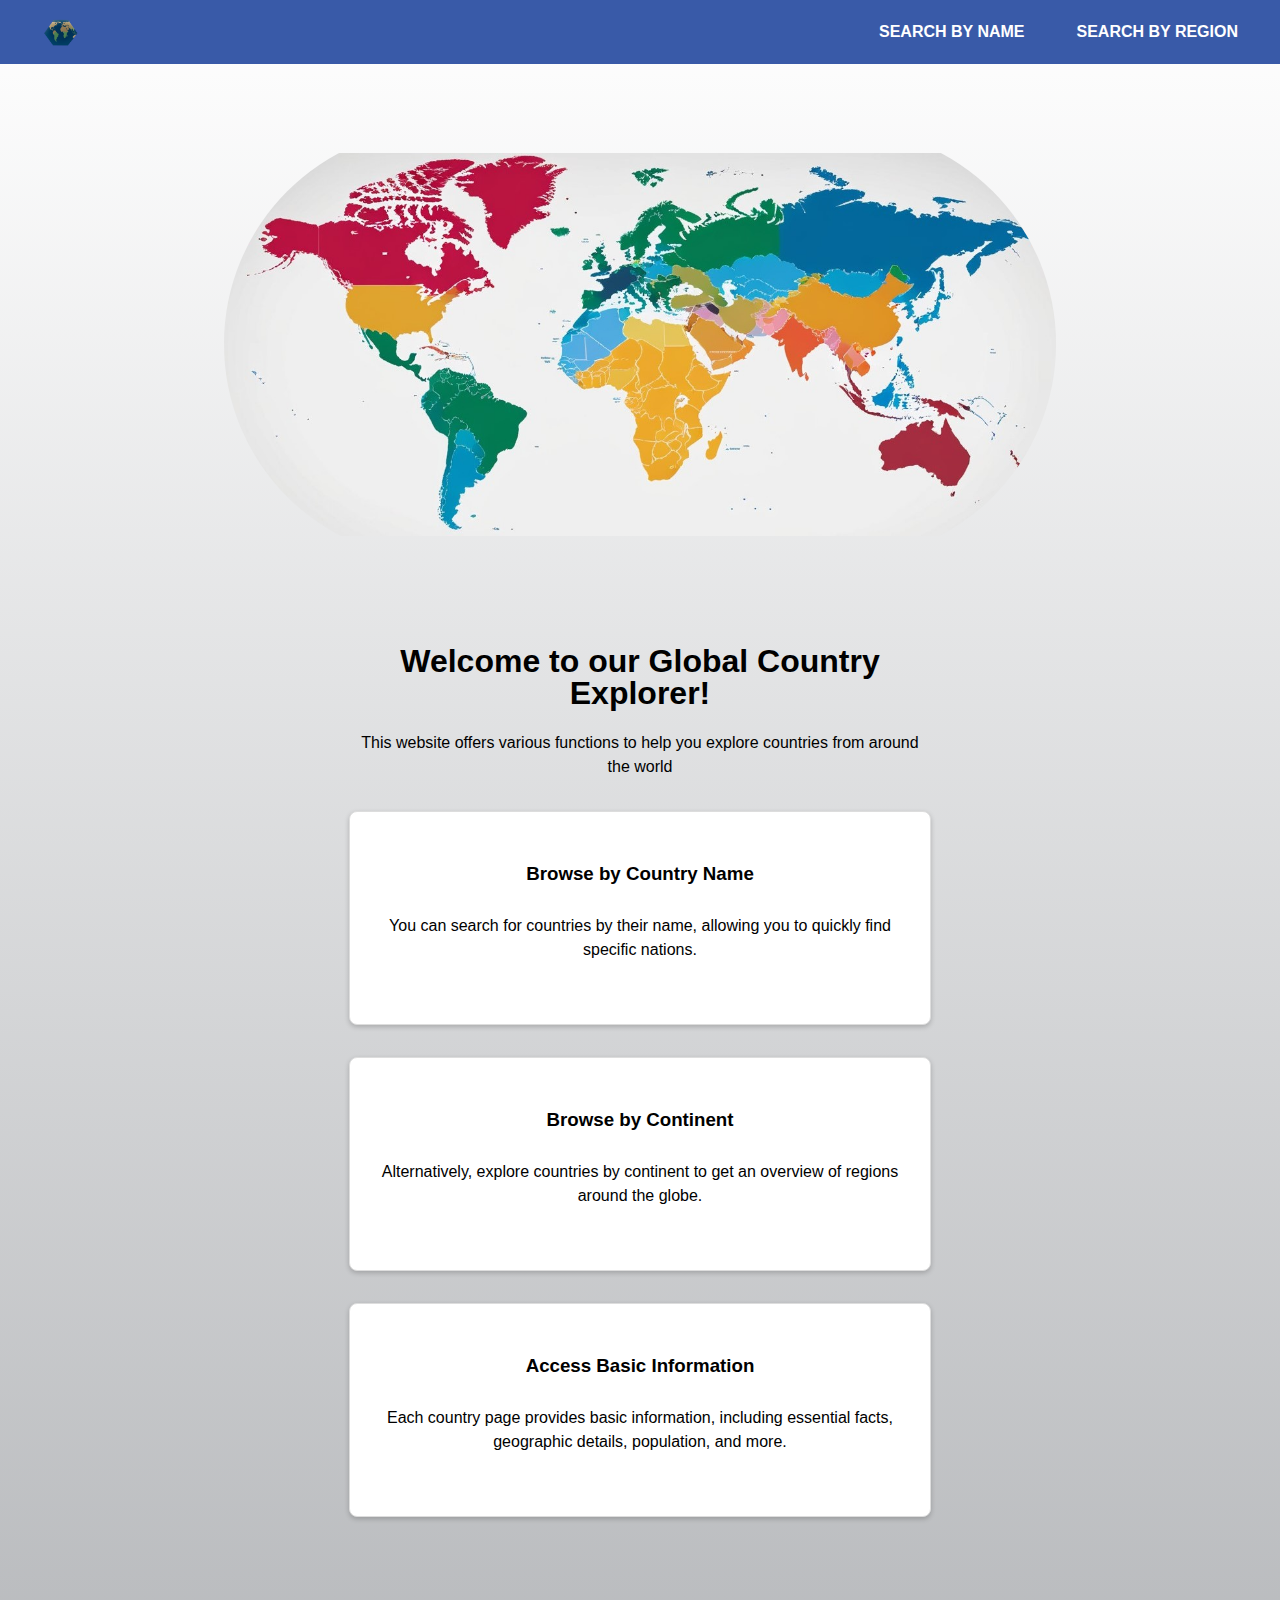
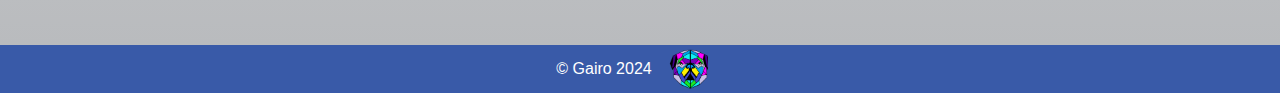
<file: index.html>
<!DOCTYPE html>
<html lang="es">
  <head>
    <meta charset="UTF-8" />
    <meta name="viewport" content="width=device-width, initial-scale=1.0" />
    <title>Welcome</title>
    <link rel="stylesheet" href="assets/styles.css" />
    <link rel="stylesheet" href="assets/index.css" />
    <link
      href="https://fonts.googleapis.com/icon?family=Material+Icons"
      rel="stylesheet"
    />
  </head>
  <body>
    <header>
      <!-- Navbar -->
      <div class="nav">
        <div class="menu-btn" onclick="openSidenav()">
          <i class="material-icons">menu</i>
        </div>
        <ul class="nav__list">
          <li>
            <a href="index.html" class="a-display"><i id="icon"></i></a>
          </li>
          <div class="nav__list-anchors">
            <li>
              <a href="name.html" class="a-display">SEARCH BY NAME</a>
            </li>
            <li>
              <a href="continent.html" class="a-display">SEARCH BY REGION</a>
            </li>
          </div>
        </ul>
      </div>

      <!-- Sidenav -->
      <div class="sidenav-container" id="sidenav-container">
        <div id="sidenav" class="sidenav links">
          <button class="close-btn" onclick="closeSidenav()">X</button>
          <a href="index.html" class="a-display"><i id="icon"></i></a>
          <a href="name.html" class="a-display">SEARCH BY NAME</a>
          <a href="continent.html" class="a-display">SEARCH BY REGION</a>
        </div>
      </div>
    </header>

    <main>
      <div class="img-container container"></div>
      <section class="welcome container">
        <h1>Welcome to our Global Country Explorer!</h1>
        <p>
          This website offers various functions to help you explore countries
          from around the world
        </p>

        <div class="card main-card" onclick="window.location.href='name.html';">
          <h3>Browse by Country Name</h3>
          <p>
            You can search for countries by their name, allowing you to quickly
            find specific nations.
          </p>
        </div>

        <div
          class="card main-card"
          onclick="window.location.href='continent.html';"
        >
          <h3>Browse by Continent</h3>
          <p>
            Alternatively, explore countries by continent to get an overview of
            regions around the globe.
          </p>
        </div>

        <div class="card main-card">
          <h3>Access Basic Information</h3>
          <p>
            Each country page provides basic information, including essential
            facts, geographic details, population, and more.
          </p>
        </div>
      </section>
    </main>

    <footer>
      <div class="footer-container">
        <p class="footer-container__text">&copy; Gairo 2024</p>
        <figure class="footer-container__logo"></figure>
      </div>
    </footer>

    <script src="assets/shared.js"></script>
  </body>
</html>
</file>
<file: assets/styles.css>
body {
  width: 100%;
  margin: 0;
  font-family: 'Arial', sans-serif;
  line-height: 1.5rem;
  background: linear-gradient(to bottom, #ffffff, #b7b9bc);
  background-repeat: no-repeat;
  background-size: cover;
  display: flex;
  flex-direction: column;
  min-height: 110vh;
  gap: 2rem;
  font-family: Arial, sans-serif;
  color: black;
}
main {
  margin: 3rem auto;
}
h1,
h2,
h3,
h4,
h5,
h6 {
  text-align: center;
  line-height: 2rem;
}
.nav {
  height: 4rem;
  background-color: rgb(57, 90, 168);
  display: flex;
  align-items: center;
  padding: 0 1rem;
  position: fixed;
  width: 100%;
  z-index: 10;
}
.a-display {
  display: flex;
  justify-content: center;
  align-items: center;
  margin: 1rem 0;
}
.a-decoration {
  text-decoration: none;
}

.nav-container-logo {
  height: 2rem;
  width: 2rem;
  display: flex;
  border-radius: 20px;
}

.nav__list {
  display: none;
  margin: 0;
  width: 100%;
  list-style: none;
  padding: 0;
  align-items: center;
  justify-content: space-between;
}

.nav__list li {
  margin: 0 1rem;
}

.nav a {
  text-decoration: none;
  color: white;
  font-size: 1rem;
  padding: 10px;
  transition: color 0.3s ease, transform 0.3s ease;
  font-weight: 600;
}

.nav a:hover {
  background-color: rgb(87, 112, 170);
  transform: scale(1.1);
  border-radius: 30px;
  box-shadow: 0 4px 15px rgba(0, 0, 0, 0.2);
  color: #fff;
}
.nav__list-anchors {
  display: flex;
  margin-right: 2rem;
}

#icon {
  height: 2.3rem;
  width: 2.3rem;
  background-image: url('../resources/WorldIcon.png');
  background-repeat: no-repeat;
  background-size: cover;
}

.sidenav-container {
  width: 100vw;
  height: 100vh;
  background-color: grey;
  top: 0;
  left: 0;
  z-index: 20;
  transition: opacity 0.5s ease;
  display: none;
  position: fixed;
}

.sidenav {
  height: 100%;
  width: 300px;
  position: fixed;
  top: 0;
  left: 0;
  background-color: #111;
  overflow-x: hidden;
  transition: 0.5s;
  padding-top: 3rem;
  z-index: 2;
}

.sidenav a {
  padding: 8px 8px 8px 32px;
  text-decoration: none;
  font-size: 25px;
  color: white;
  display: flex;
  transition: 0.3s;
  justify-content: flex-start;
}

.container {
  margin: 4rem auto;
  width: 70%;
}

.search {
  text-align: center;
}

.search__bar {
  display: flex;
  justify-content: center;
  padding: 1rem;
}
#map {
  height: 200px;
  width: 100%;
  margin: 0 auto;
  z-index: 1;
}
.menu-btn {
  display: flex;
  height: 3rem;
  width: 3rem;
  justify-content: center;
  align-items: center;
}

.menu-btn i {
  font-size: 2.5rem;
  color: white;
}

.close-btn {
  font-size: 3rem;
  color: white;
  background-color: transparent;
  border: none;
  position: absolute;
  top: 10px;
  right: 15px;
  cursor: pointer;
}

.container {
  width: 70%;
  margin: 3rem auto 0 auto;
  padding: 1rem;
  border-radius: 10px;
}

.main {
  margin-top: 5rem;
}

#search-results {
  text-align: center;
  display: grid;
  grid-template-columns: repeat(auto-fill, minmax(300px, 350px));
  grid-template-rows: minmax(150px, auto);
  gap: 1rem;
  justify-content: center;
  align-items: center;
}

.result-msg {
  font-size: 18px;
  padding: 10px;
  background-color: #f0f0f0;
  color: #333;
  border: 1px solid #fa0000;
  border-radius: 5px;
  margin: 20px 0;
  grid-column: span 3;
  width: fit-content;
  justify-self: center;
}

.card {
  background: white;
  border: 1px solid #ddd;
  border-radius: 8px;
  box-shadow: 0 2px 5px rgba(0, 0, 0, 0.2);
  padding: 1rem;
  cursor: pointer;
  transition: transform 0.3s, box-shadow 0.3s;
  margin: 2rem 0;
  max-width: 650px;
  color: black;
}

.card:hover {
  transform: scale(1.05);
  box-shadow: 0 4px 8px rgba(0, 0, 0, 0.3);
}

.card h3 {
  margin: 0 0 0.5rem;
}
.flag {
  margin: 0 auto 1rem auto;
  height: 150px;
  width: 200px;
  border: 1px solid grey;
}
.country-card {
  display: flex;
  flex-direction: column;
  justify-content: center;
  margin: 2rem auto;
  width: 90%;
}
.country-info {
  width: 100%;
  display: flex;
  align-items: center;
  flex-direction: column;
  justify-content: center;
}
.modal {
  display: none; /* Hidden by default */
  position: fixed;
  z-index: 20;
  left: 0;
  top: 0;
  width: 100%;
  height: 100%;
  overflow: auto;
  background-color: rgb(0, 0, 0); /* Fallback for older browsers */
  background-color: rgba(0, 0, 0, 0.4);
  padding-top: 60px;
  justify-content: center;
  align-items: center;
}

.modal-content {
  display: flex;
  flex-direction: column;
  background-color: #fff;
  margin: 5% auto;
  padding: 20px;
  border: 1px solid #888;
  border-radius: 20px;
  line-height: 1rem;
  max-width: 80%;
}
.modal-info {
  display: flex;
  justify-content: space-around;
  flex-direction: column;
  align-items: center;
  text-align: center;
}

.modal-flag {
  height: 80px;
  width: 130px;
  border: solid 1px grey;
  margin: 0 0 0 1rem;
}

.close-modal-btn {
  align-self: flex-end;
  font-size: 2rem;
  color: black;
  background-color: transparent;
  border: none;
  cursor: pointer;
}

.close-modal-btn:hover,
.close-modal-btn:focus {
  color: black;
  text-decoration: none;
  cursor: pointer;
}

footer {
  margin-top: auto;
}

.footer-container {
  height: 3rem;
  background-color: rgb(57, 90, 168);
  display: flex;
  align-items: center;
  font-size: 1rem;
  padding: 0 1rem;
  justify-content: center;
  color: #ffffff;
}

.footer-container__logo {
  background-image: url('../resources/GairoLogo.png');
  background-repeat: no-repeat;
  background-size: cover;
  height: 2.5rem;
  width: 2.5rem;
  margin: 0 1rem;
}

@media screen and (min-width: 801px) {
  .menu-btn {
    display: none;
  }
  .nav__list {
    display: flex;
  }
  #sidenav-container {
    display: none !important;
  }
  .flag {
    margin: 0 1rem 0 0;
    width: 100px;
    height: 70px;
  }
  .country-card {
    display: flex;
    flex-direction: row;
    justify-content: flex-start;
  }
  .country-info {
    width: 60%;
  }
  .main-card {
    flex-direction: column;
  }
  .card {
    min-height: 180px;
    display: flex;
    justify-content: center;
    align-items: center;
  }
}
</file>
<file: assets/index.css>
body {
  text-align: center;
}
.img-container {
  height: 200px;
  width: 300px;
  background-image: url('../resources/WorldMap.jpg');
  background-repeat: no-repeat;
  background-position: center;
  background-size: contain;
  transition: height 0.3s ease, width 0.3s ease;
  border-radius: 250px;
}
@media (min-width: 600px) {
  .img-container {
    height: 300px;
    width: 500px;
  }
}

@media (min-width: 1024px) {
  .img-container {
    height: 400px;
    width: 800px;
  }
}
</file>
